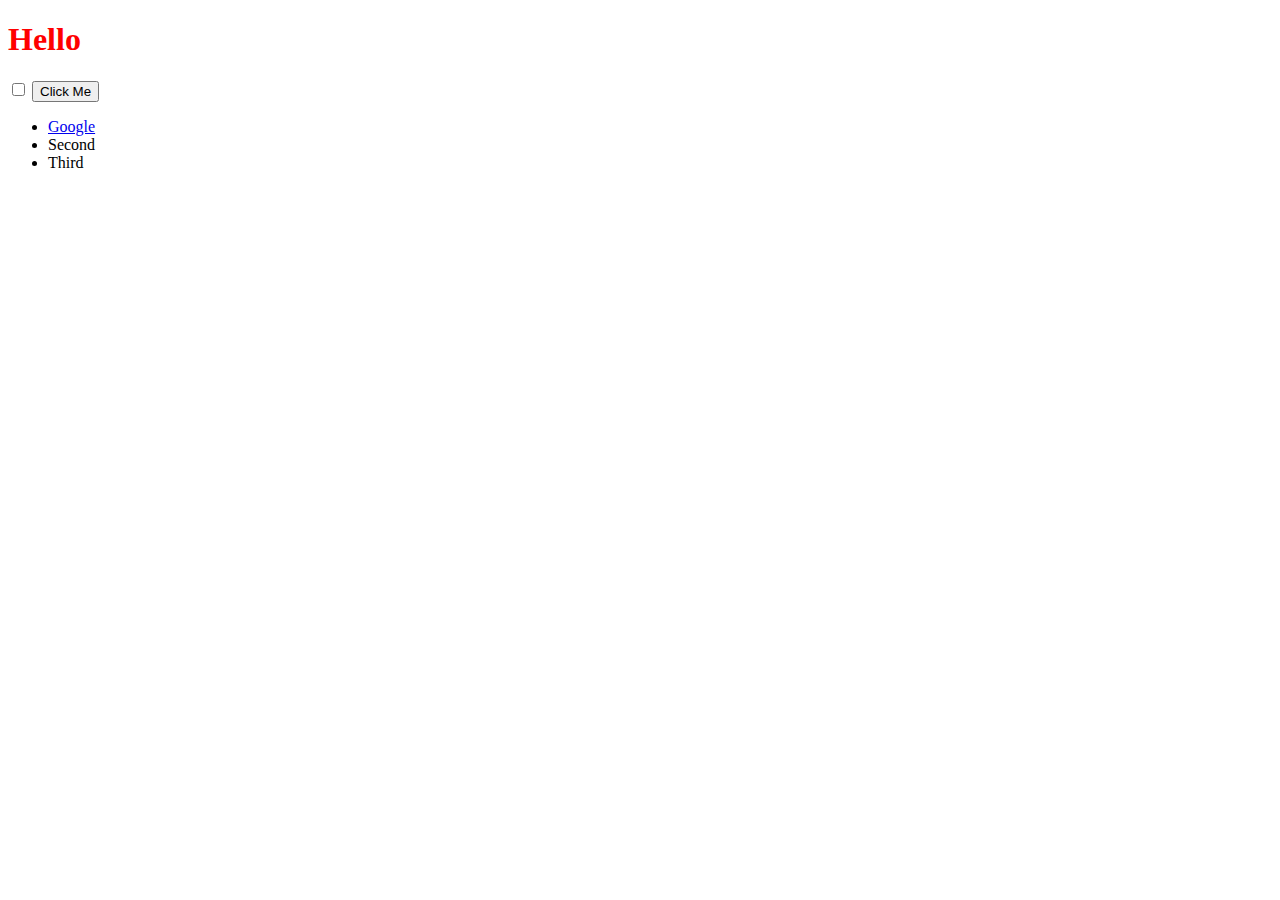
<file: DOM Challenge Starting Files/index.html>
<!DOCTYPE html>
<html lang="en" dir="ltr">
  <head>
    <meta charset="utf-8">
    <title>My Website</title>
    <link rel="stylesheet" href="styles.css">

  </head>
  <body>

    <h1>Hello</h1>

    <input type="checkbox">

    <button style=":active color:red;">Click Me</button>

    <ul>
      <li class="list">
        <a href="https://www.google.com">Google</a>
      </li>
      <li class="list">Second</li>
      <li class="list">Third</li>
    </ul>

  </body>

</html>
</file>
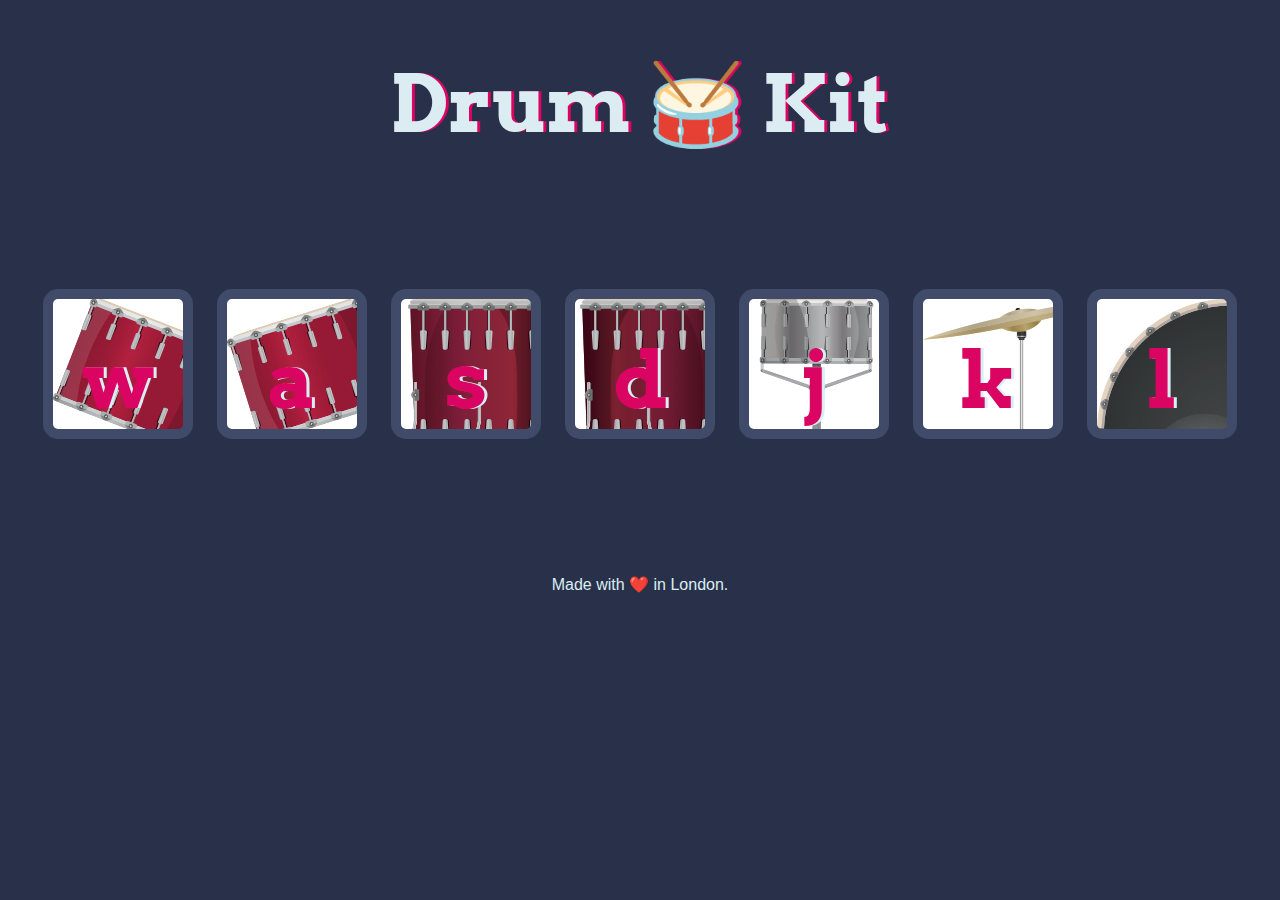
<file: Drum Kit Completed/index.html>
<!DOCTYPE html>
<html lang="en" dir="ltr">

<head>
  <meta charset="utf-8">
  <title>Drum Kit</title>
  <link rel="stylesheet" href="styles.css">
  <link href="https://fonts.googleapis.com/css?family=Arvo" rel="stylesheet">
</head>

<body>
  <h1 id="title">Drum 🥁 Kit</h1>
  <div class="set">
    <button class="w drum">w</button>
    <button class="a drum">a</button>
    <button class="s drum">s</button>
    <button class="d drum">d</button>
    <button class="j drum">j</button>
    <button class="k drum">k</button>
    <button class="l drum">l</button>
  </div>


<script src="index.js" charset="utf-8"></script>

<footer>
  Made with ❤️ in London.
</footer>
</body>
</html>
</file>
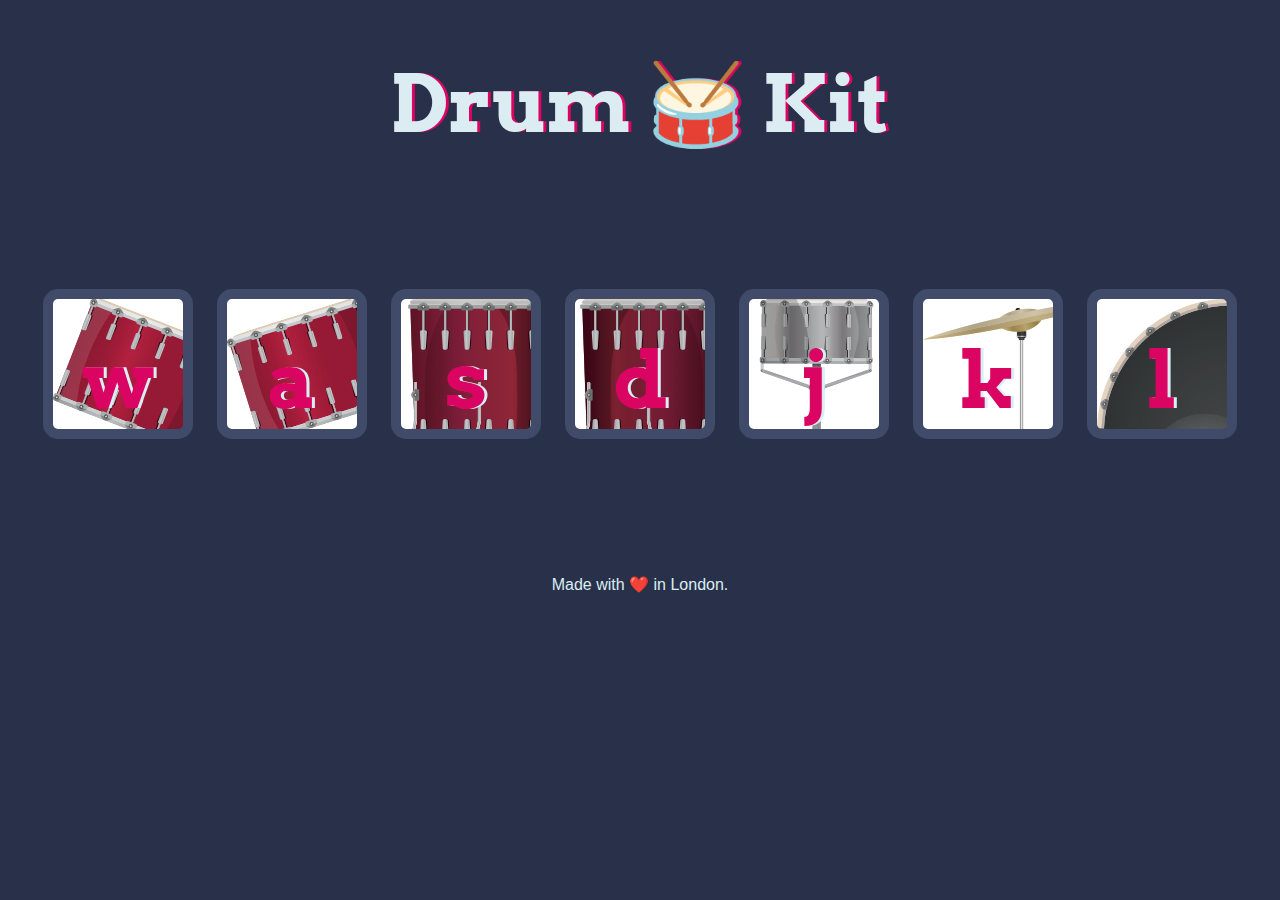
<file: Drum Kit Starting Files/index.html>
<!DOCTYPE html>
<html lang="en" dir="ltr">
  <head>
    <meta charset="utf-8" />
    <title>Drum Kit</title>
    <link rel="stylesheet" href="styles.css" />
    <link
      href="https://fonts.googleapis.com/css?family=Arvo"
      rel="stylesheet"
    />
  </head>

  <body>
    <h1 id="title">Drum 🥁 Kit</h1>
    <div class="set">
      <button class="w drum">w</button>
      <button class="a drum">a</button>
      <button class="s drum">s</button>
      <button class="d drum">d</button>
      <button class="j drum">j</button>
      <button class="k drum">k</button>
      <button class="l drum">l</button>
    </div>

    <footer>Made with ❤️ in London.</footer>

    <script src="index.js"></script>
  </body>
</html>
</file>
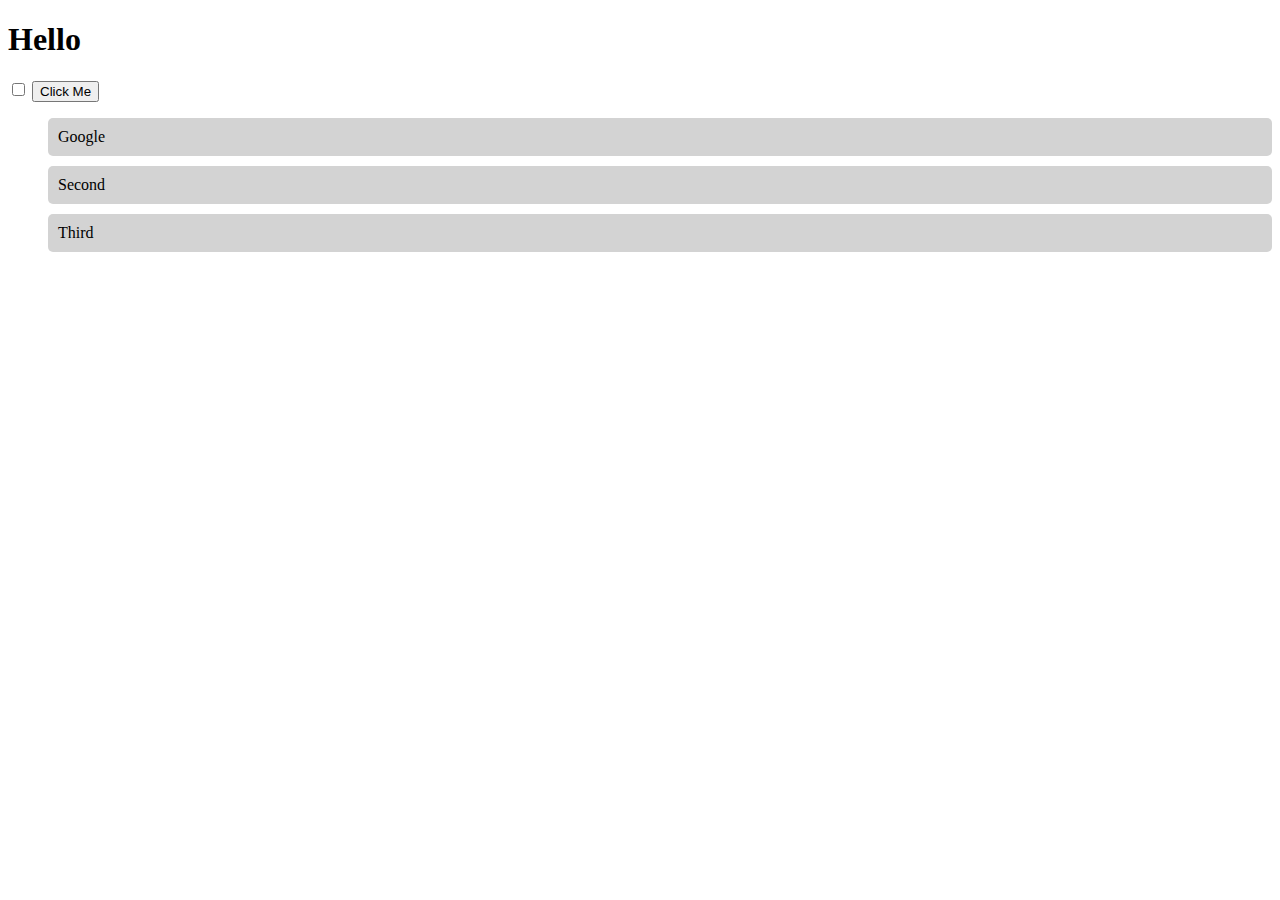
<file: JavaScript practices using console/index.html>
<!-- <!DOCTYPE html>
<html lang="en">
  <head>
    <meta charset="UTF-8" />
    <title>Test</title>
    <link rel="stylesheet" href="style.css" />
  </head>
  <body>
    <!-- <h1>Hello</h1>
    <script src="index.js"></script> -->
<!-- <button>Alert</button>
  </body>
</html> -->

<!DOCTYPE html>
<html lang="en">
  <head>
    <meta charset="UTF-8" />
    <title>My Wesite</title>
    <link rel="stylesheet" href="style.css" />
  </head>
  <body>
    <h1>Hello</h1>
    <input type="checkbox" />
    <button>Click Me</button>
    <ul>
      <li class="list">
        <a href="https://www.google.com">Google</a>
      </li>
      <li class="list">Second</li>
      <li class="list">Third</li>
    </ul>
  </body>
</html>
</file>
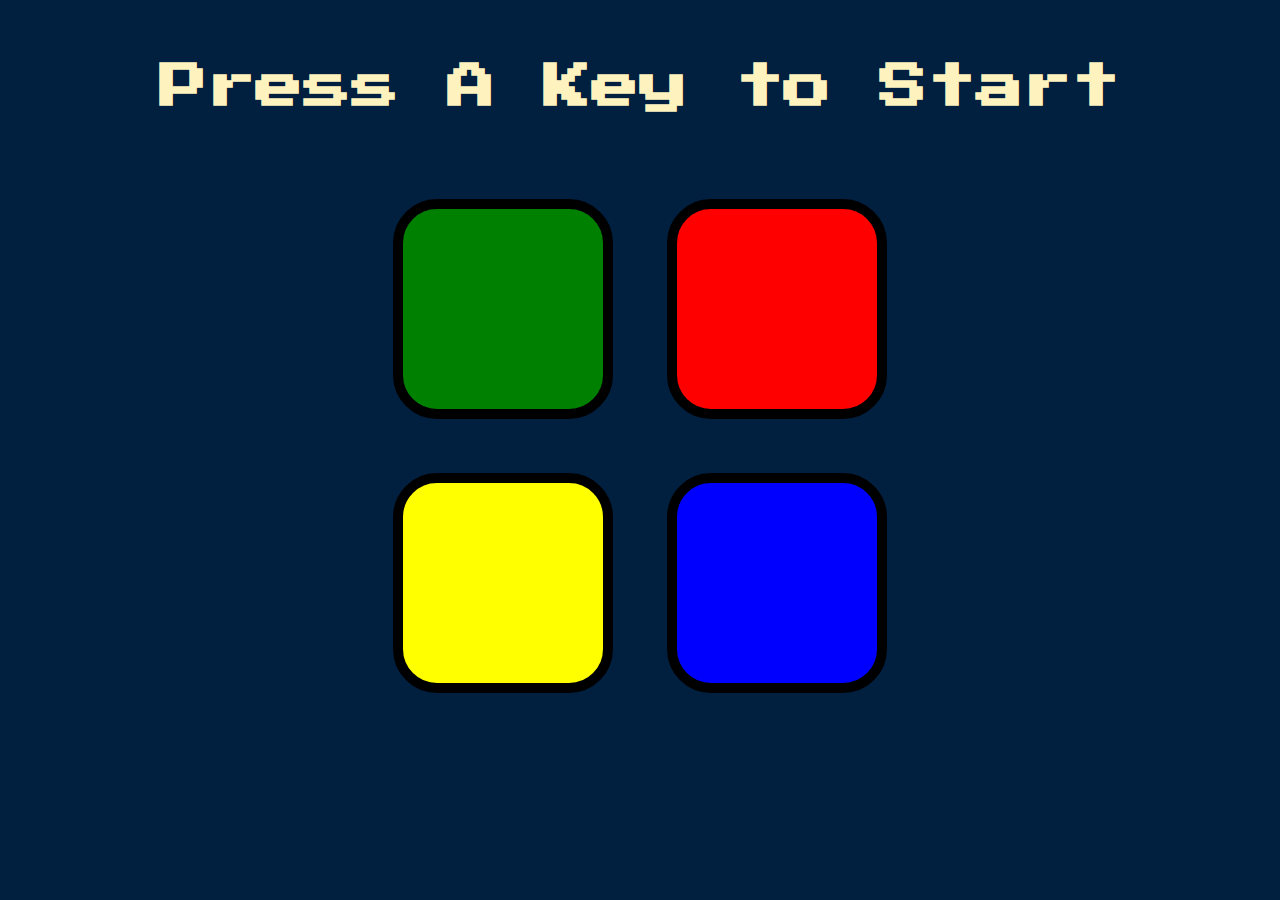
<file: Simon Game Challenge Starting Files/index.html>
<!DOCTYPE html>
<html lang="en" dir="ltr">

<head>
  <meta charset="utf-8">
  <title>Simon</title>
  <link rel="stylesheet" href="styles.css">
  <link href="https://fonts.googleapis.com/css?family=Press+Start+2P" rel="stylesheet">
</head>

<body>
  <h1 id="level-title">Press A Key to Start</h1>
  <div class="container">
    <div lass="row">

      <div type="button" id="green" class="btn green">

      </div>

      <div type="button" id="red" class="btn red">

      </div>
    </div>

    <div class="row">

      <div type="button" id="yellow" class="btn yellow">

      </div>
      <div type="button" id="blue" class="btn blue">

      </div>

    </div>

  </div>


</body>

</html>
</file>
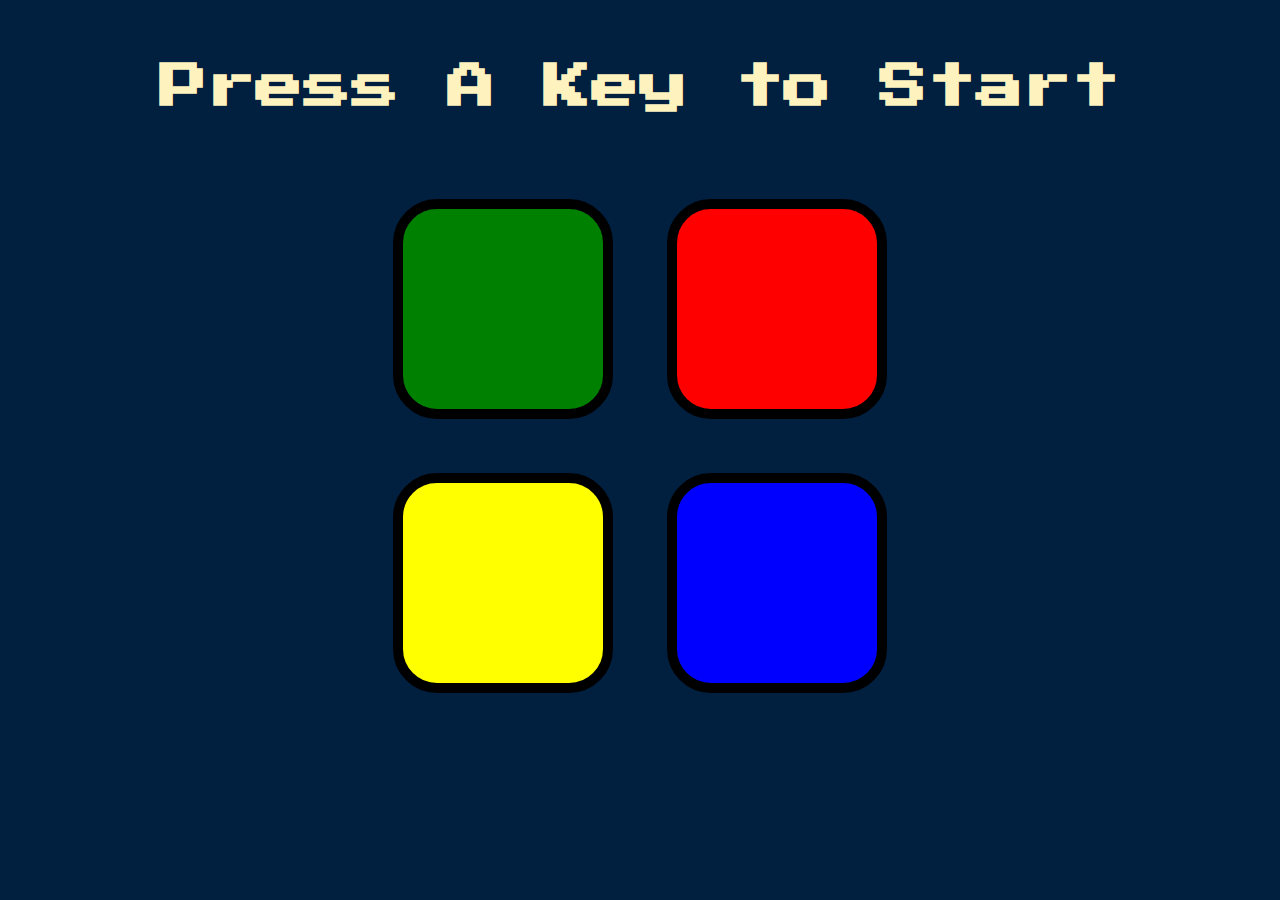
<file: Simon Game Challenge Step 1 Answer/index.html>
<!DOCTYPE html>
<html lang="en" dir="ltr">

<head>
  <meta charset="utf-8">
  <title>Simon</title>
  <link rel="stylesheet" href="styles.css">
  <link href="https://fonts.googleapis.com/css?family=Press+Start+2P" rel="stylesheet">
</head>

<body>
  <h1 id="level-title">Press A Key to Start</h1>
  <div class="container">
    <div lass="row">

      <div type="button" id="green" class="btn green">

      </div>

      <div type="button" id="red" class="btn red">

      </div>
    </div>

    <div class="row">

      <div type="button" id="yellow" class="btn yellow">

      </div>
      <div type="button" id="blue" class="btn blue">

      </div>

    </div>

  </div>

  <script src="https://ajax.googleapis.com/ajax/libs/jquery/3.3.1/jquery.min.js"></script>
  <script src="game.js" charset="utf-8"></script>

</body>

</html>
</file>
<file: DOM Challenge Starting Files/styles.css>
h1 {
  color: red;
}
</file>
<file: Drum Kit Completed/styles.css>
body {
  text-align: center;
  background-color: #283149;
}

h1 {
  font-size: 5rem;
  color: #DBEDF3;
  font-family: "Arvo", cursive;
  text-shadow: 3px 0 #DA0463;

}

footer {
  color: #DBEDF3;
  font-family: sans-serif;
}

.w {
  background-image: url("images/tom1.png");
}

.a {
  background-image: url("images/tom2.png");
}

.s {
  background-image: url("images/tom3.png");
}

.d {
  background-image: url("images/tom4.png");
}

.j {
  background-image: url("images/snare.png");
}

.k {
  background-image: url("images/crash.png");
}

.l {
  background-image: url("images/kick.png");
}

.set {
  margin: 10% auto;
}

.pressed {
  box-shadow: 0 3px 4px 0 #DBEDF3;
  opacity: 0.5;
}

.red {
  color: red;
}

.drum {
  outline: none;
  border: 10px solid #404B69;
  font-size: 5rem;
  font-family: 'Arvo', cursive;
  line-height: 2;
  font-weight: 900;
  color: #DA0463;
  text-shadow: 3px 0 #DBEDF3;
  border-radius: 15px;
  display: inline-block;
  width: 150px;
  height: 150px;
  text-align: center;
  margin: 10px;
  background-color: white;
}
</file>
<file: Drum Kit Starting Files/styles.css>
body {
  text-align: center;
  background-color: #283149;
}

h1 {
  font-size: 5rem;
  color: #dbedf3;
  font-family: "Arvo", cursive;
  text-shadow: 3px 0 #da0463;
}

footer {
  color: #dbedf3;
  font-family: sans-serif;
}

.w {
  background-image: url("images/tom1.png");
}

.a {
  background-image: url("images/tom2.png");
}

.s {
  background-image: url("images/tom3.png");
}

.d {
  background-image: url("images/tom4.png");
}

.j {
  background-image: url("images/snare.png");
}

.k {
  background-image: url("images/crash.png");
}

.l {
  background-image: url("images/kick.png");
}

.set {
  margin: 10% auto;
}

.game-over {
  background-color: red;
  opacity: 0.8;
}

.pressed {
  box-shadow: 0 3px 4px 0 #dbedf3;
  opacity: 0.5;
}

.red {
  color: red;
}

.drum {
  outline: none;
  border: 10px solid #404b69;
  font-size: 5rem;
  font-family: "Arvo", cursive;
  line-height: 2;
  font-weight: 900;
  color: #da0463;
  text-shadow: 3px 0 #dbedf3;
  border-radius: 15px;
  display: inline-block;
  width: 150px;
  height: 150px;
  text-align: center;
  margin: 10px;
  background-color: white;
}
</file>
<file: JavaScript practices using console/style.css>
/* h1 {
  color: red;
}

button {
  background-color: blue;
  color: white;
  font-family: "Courier New", Courier, monospace;
  border-radius: 50px;
  size: 200px;
}
.invisible {
  visibility: hidden;
}  */

/* style.css */
.button {
  background-color: yellow;
  visibility: hidden;
}

.invisible {
  visibility: hidden;
}

.list {
  display: flex;
  align-items: center;
  justify-content: space-between;
  padding: 10px;
  border-radius: 5px;
  margin-bottom: 10px;
  background-color: lightgray;
}

.list a {
  text-decoration: none;
  color: black;
}
.huge {
  font-size: 10rem;
  color: red;
  font-weight: bold;
}
</file>
<file: Simon Game Challenge Starting Files/styles.css>
body {
  text-align: center;
  background-color: #011F3F;
}

#level-title {
  font-family: 'Press Start 2P', cursive;
  font-size: 3rem;
  margin:  5%;
  color: #FEF2BF;
}

.container {
  display: block;
  width: 50%;
  margin: auto;

}

.btn {
  margin: 25px;
  display: inline-block;
  height: 200px;
  width: 200px;
  border: 10px solid black;
  border-radius: 20%;
}

.game-over {
  background-color: red;
  opacity: 0.8;
}

.red {
  background-color: red;
}

.green {
  background-color: green;
}

.blue {
  background-color: blue;
}

.yellow {
  background-color: yellow;
}

.pressed {
  box-shadow: 0 0 20px white;
  background-color: grey;
}
</file>
<file: Simon Game Challenge Step 1 Answer/styles.css>
body {
  text-align: center;
  background-color: #011F3F;
}

#level-title {
  font-family: 'Press Start 2P', cursive;
  font-size: 3rem;
  margin:  5%;
  color: #FEF2BF;
}

.container {
  display: block;
  width: 50%;
  margin: auto;

}

.btn {
  margin: 25px;
  display: inline-block;
  height: 200px;
  width: 200px;
  border: 10px solid black;
  border-radius: 20%;
}

.game-over {
  background-color: red;
  opacity: 0.8;
}

.red {
  background-color: red;
}

.green {
  background-color: green;
}

.blue {
  background-color: blue;
}

.yellow {
  background-color: yellow;
}

.pressed {
  box-shadow: 0 0 20px white;
  background-color: grey;
}
</file>
